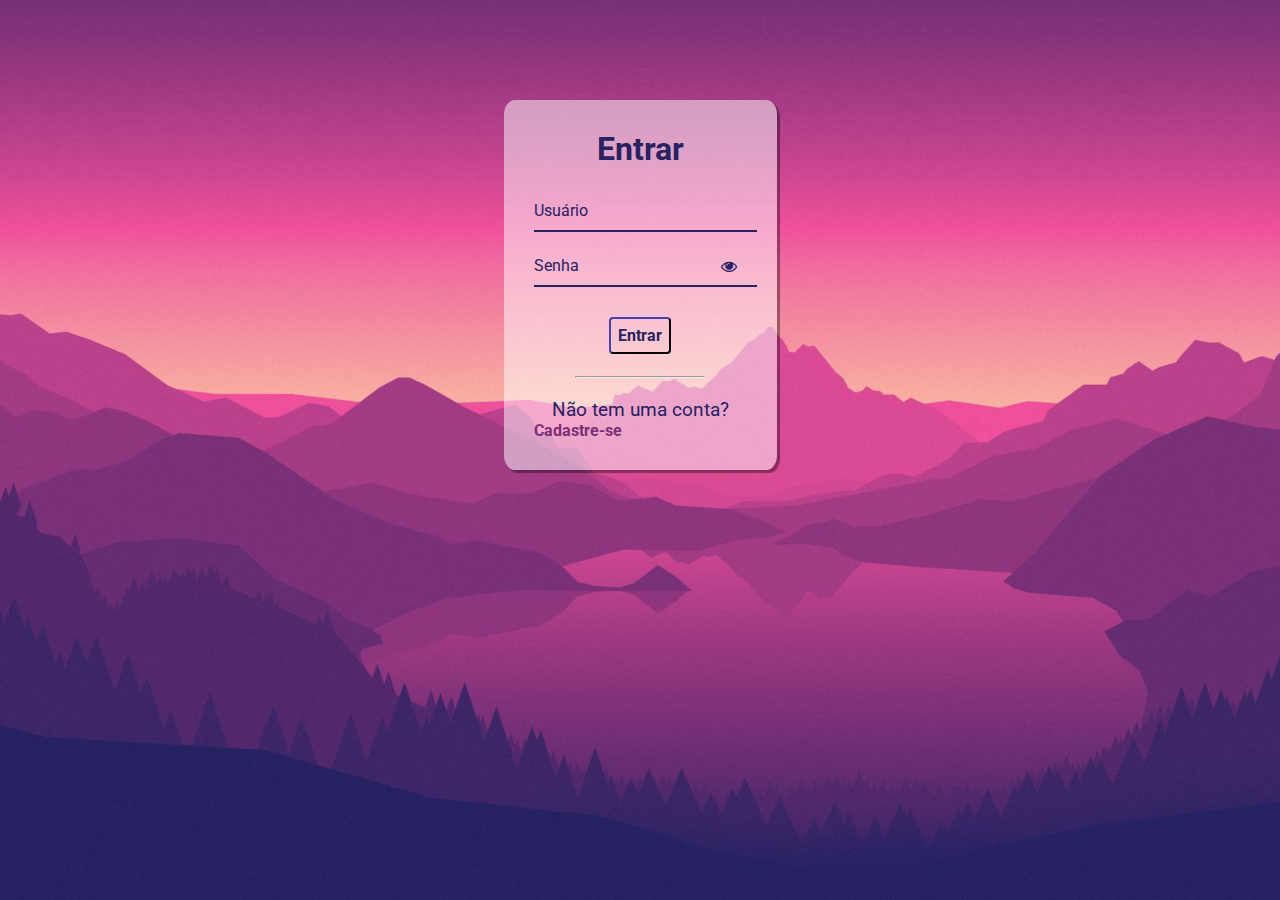
<file: index.html>
<!DOCTYPE html>
<html lang="pt-br">
<head>
    <meta charset="UTF-8">
    <meta name="viewport" content="width=device-width, initial-scale=1.0">
    <title>Home</title>
</head>
<body>
    <h1 id="logado"></h1>

    <button onclick="sair()"> Sair </button>

    <script src="./assets/js/index.js"></script>
</body>
</html>
</file>
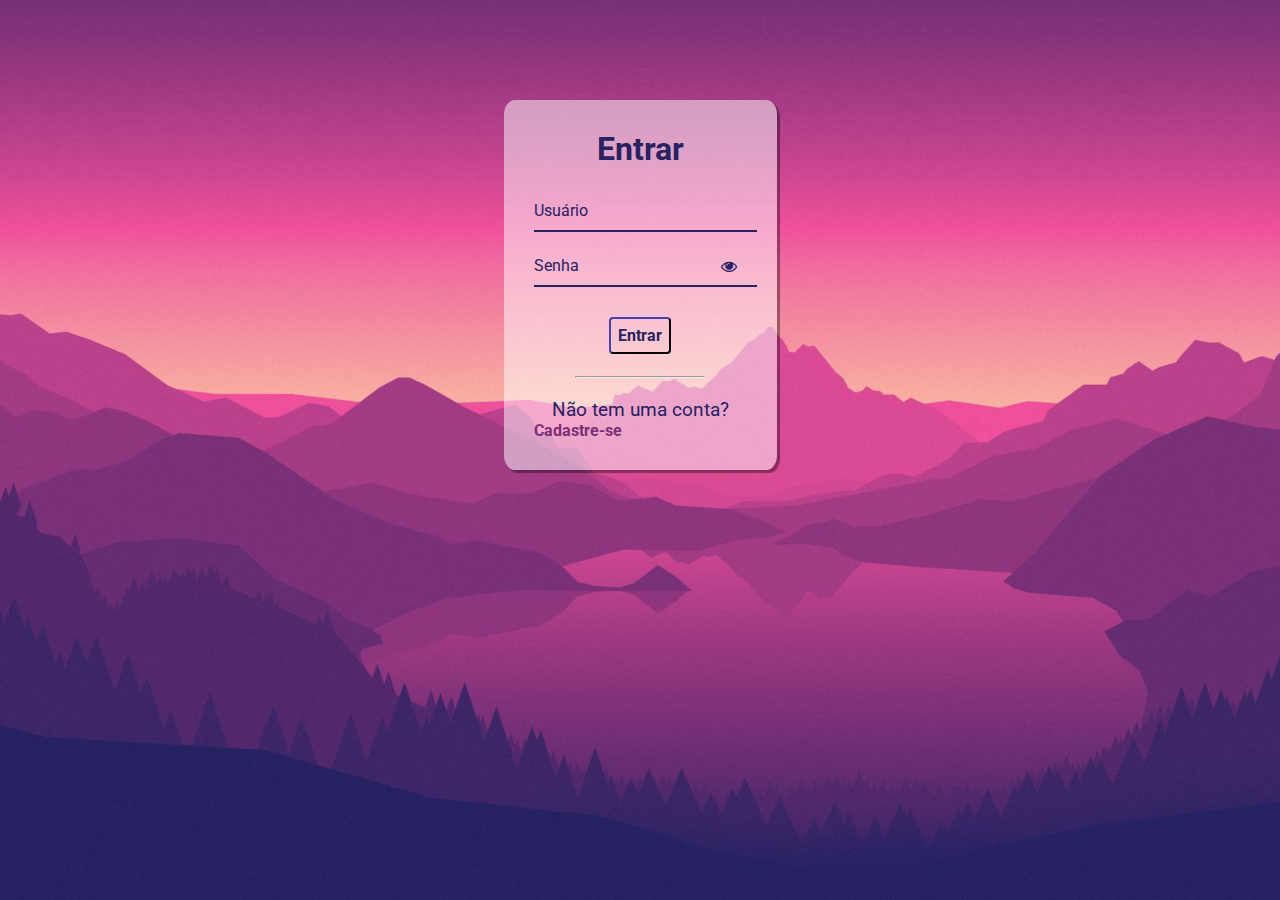
<file: assets/html/signin.html>
<!DOCTYPE html>
<html lang="pt-br">
<head>
    <meta charset="UTF-8">
    <meta name="viewport" content="width=device-width, initial-scale=1.0">
    <link rel="stylesheet" href="https://stackpath.bootstrapcdn.com/font-awesome/4.7.0/css/font-awesome.min.css">
    <link rel="stylesheet" href="../css/signin.css">
    <title>Sign-in</title>
</head>
<body>
    <div class="container">
        <div class="card">
            <h1>Entrar</h1>

            <div id="msgError"></div>

            <div class="label-float">
                <input type="text" id="usuario" placeholder="" required>
                <label id="userLabel" for="usuario" >Usuário</label>
            </div>

            <div class="label-float">
                <input type="password" id="senha" placeholder="" required>
                <label id="senhaLabel" for="senha">Senha</label>
                <i class="fa fa-eye" aria-hidden="true"></i>
            </div>

            <div class="justify-center">
                <button onclick="entrar()">Entrar</button>
            </div>

            <div class="justify-center">
                <hr>
            </div>

            <p>Não tem uma conta?</p>
            <a href="./signup.html">Cadastre-se</a>
        </div>
    </div>

    <script src="../js/signin.js"></script>
</body>
</html>
</file>
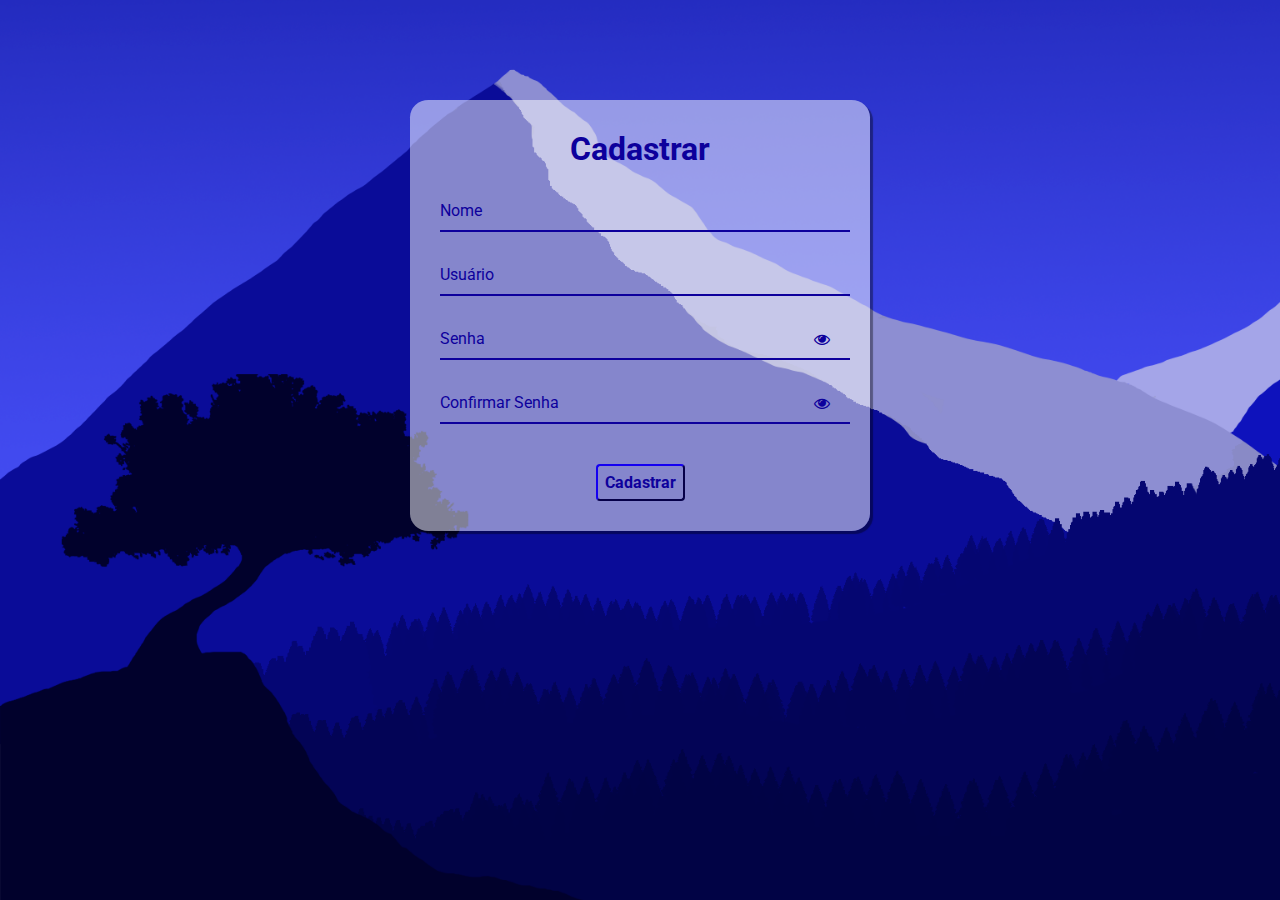
<file: assets/html/signup.html>
<!DOCTYPE html>
<html lang="pt-br">
  <head>
    <meta charset="UTF-8" />
    <meta http-equiv="X-UA-Compatible" content="IE=edge" />
    <meta name="viewport" content="width=device-width, initial-scale=1.0" />
    <link
      rel="stylesheet"
      href="https://stackpath.bootstrapcdn.com/font-awesome/4.7.0/css/font-awesome.min.css"
    />
    <link rel="stylesheet" href="../css/signup.css" />
    <title>Sing-up</title>
  </head>
  <body>
    <div class="container">
      <div class="card">
        <h1>Cadastrar</h1>

        <div id="msgError"></div>
        <div id="msgSuccess"></div>

        <div class="label-float">
          <input type="text" id="nome" placeholder=" " required />
          <label id="labelNome" for="nome">Nome</label>
        </div>

        <div class="label-float">
          <input type="text" id="usuario" placeholder=" " required />
          <label id="labelUsuario" for="usuario">Usuário</label>
        </div>

        <div class="label-float">
          <input type="password" id="senha" placeholder=" " required />
          <label id="labelSenha" for="senha">Senha</label>
          <i id="verSenha" class="fa fa-eye" aria-hidden="true"></i>
        </div>

        <div class="label-float">
          <input type="password" id="confirmSenha" placeholder=" " required />
          <label id="labelConfirmSenha" for="confirmSenha"
            >Confirmar Senha</label
          >
          <i id="verConfirmSenha" class="fa fa-eye" aria-hidden="true"></i>
        </div>

        <div class="justify-center">
          <button onclick="cadastrar()">Cadastrar</button>
        </div>
      </div>
    </div>

    <script src="../js/signup.js"></script>
  </body>
</html>
</file>
<file: assets/css/signin.css>
@import url('https://fonts.googleapis.com/css2?family=Roboto:ital,wght@0,100;0,300;0,400;0,500;0,700;0,900;1,100;1,300;1,400;1,500;1,700;1,900&display=swap');

* {
  margin: 0;
  padding: 0;
  font-family: 'Roboto', sans-serif;
}

body {
  background-image: url('../images/signin-bg.jpg');
  background-repeat: no-repeat;
  background-size: cover;
  background-attachment: fixed
  
}

.container {
  display: flex;
  justify-content: center;
  width: 100%;
  margin-top: 100px;
}

.card {
  background-color: #ffffff80;
  padding: 30px;
  border-radius: 4%;
  box-shadow: 3px 3px 1px 0px #00000060
}

h1{
  text-align: center;
  margin-bottom: 20px;
  color: #272262
}

.label-float input{
  width: 100%;
  padding: 5px 5px;
  display: inline-block;
  border: 0;
  border-bottom: 2px solid #272262;
  background-color: transparent;
  outline: none;
  min-width: 180px;
  font-size: 16px;
  transition: all .3s ease-out;
  border-radius: 0;
  
}

.label-float{
  position: relative;
  padding-top: 13px;
  margin-top: 5%;
  margin-bottom: 5%;
}

.label-float input:focus{
  border-bottom: 2px solid #4038a0;
}

.label-float label{
  color: #272262;
  pointer-event: none;
  position: absolute;
  top: 0;
  left: 0;
  margin-top: 13px;
  transition: all .3s ease-out;
}

.label-float input:focus + label,
.label-float input:valid + label{
  font-size: 13px;
  margin-top: 0;
  color: #4038a0
}

button{
  background-color: transparent;
  border-color: #272262;
  color: #272262;
  padding: 7px;
  font-weight: bold;
  font-size: 12pt;
  margin-top: 20px;
  border-radius: 4px;
  cursor: pointer;
  outline: none;
  transition: all .4s ease-out;
}

button:hover{
  background-color: #272262;
  color: #fff;
}

.justify-center{
  display: flex;
  justify-content: center;
}

hr{
  margin-top: 10%;
  margin-bottom: 10%;
  width: 60%;
}

p{
  color: #272262;
  font-size: 14pt;
  text-align: center;
}

a{
  color: #7a3077;
  font-weight: bold;
  text-decoration: none;
  transition: all .3s ease-out;
}

a:hover{
  color: #272262;
}

.fa-eye{
  position: absolute;
  top: 15px;
  right: 10px;
  cursor: pointer;
  color: #272262;
}

 #msgError{
  text-align: center;
  color: #ff0000;
  background-color: #ffbbbb;
  padding: 10px;
  border-radius: 4px;
  display: none;
}
</file>
<file: assets/css/signup.css>
@import url('https://fonts.googleapis.com/css2?family=Roboto:ital,wght@0,100;0,300;0,400;0,500;0,700;0,900;1,100;1,300;1,400;1,500;1,700;1,900&display=swap');

* {
  margin: 0;
  padding: 0;
  font-family: 'Roboto', sans-serif;
}

body {
  background-image: url('../images/signup-bg.png');
  background-repeat: no-repeat;
  background-size: cover;
  background-attachment: fixed
  
}

.container {
  display: flex;
  justify-content: center;
  width: 100%;
  margin-top: 100px;
}

.card {
  background-color: #ffffff80;
  padding: 30px;
  border-radius: 4%;
  box-shadow: 3px 3px 1px 0px #00000060;
  width: 400px;
}

h1{
  text-align: center;
  margin-bottom: 20px;
  color: #0d009c
}

.label-float input{
  width: 100%;
  padding: 5px 5px;
  display: inline-block;
  border: 0;
  border-bottom: 2px solid #0d009c;
  background-color: transparent;
  outline: none;
  min-width: 180px;
  font-size: 16px;
  transition: all .3s ease-out;
  border-radius: 0;
  
}

.label-float{
  position: relative;
  padding-top: 13px;
  margin-top: 5%;
  margin-bottom: 5%;
}

.label-float input:focus{
  border-bottom: 2px solid #4038a0;
}

.label-float label{
  color: #0d009c;
  pointer-event: none;
  position: absolute;
  top: 0;
  left: 0;
  margin-top: 13px;
  transition: all .3s ease-out;
}

.label-float input:focus + label,
.label-float input:valid + label{
  font-size: 13px;
  margin-top: 0;
  color: #4038a0
}

button{
  background-color: transparent;
  border-color: #0d009c;
  color: #0d009c;
  padding: 7px;
  font-weight: bold;
  font-size: 12pt;
  margin-top: 20px;
  border-radius: 4px;
  cursor: pointer;
  outline: none;
  transition: all .4s ease-out;
}

button:hover{
  background-color: #0d009c;
  color: #fff;
}

.justify-center{
  display: flex;
  justify-content: center;
}

.fa-eye{
  position: absolute;
  top: 15px;
  right: 10px;
  cursor: pointer;
  color: #0d009c;
}

#msgError{
  text-align: center;
  color: #ff0000;
  background-color: #ffbbbb;
  padding: 10px;
  border-radius: 4px;
  display: none;
}

#msgSuccess{
  text-align: center;
  color: #00bb00;
  background-color: #bbffbe;
  padding: 10px;
  border-radius: 4px;
  display: none;
}
</file>
